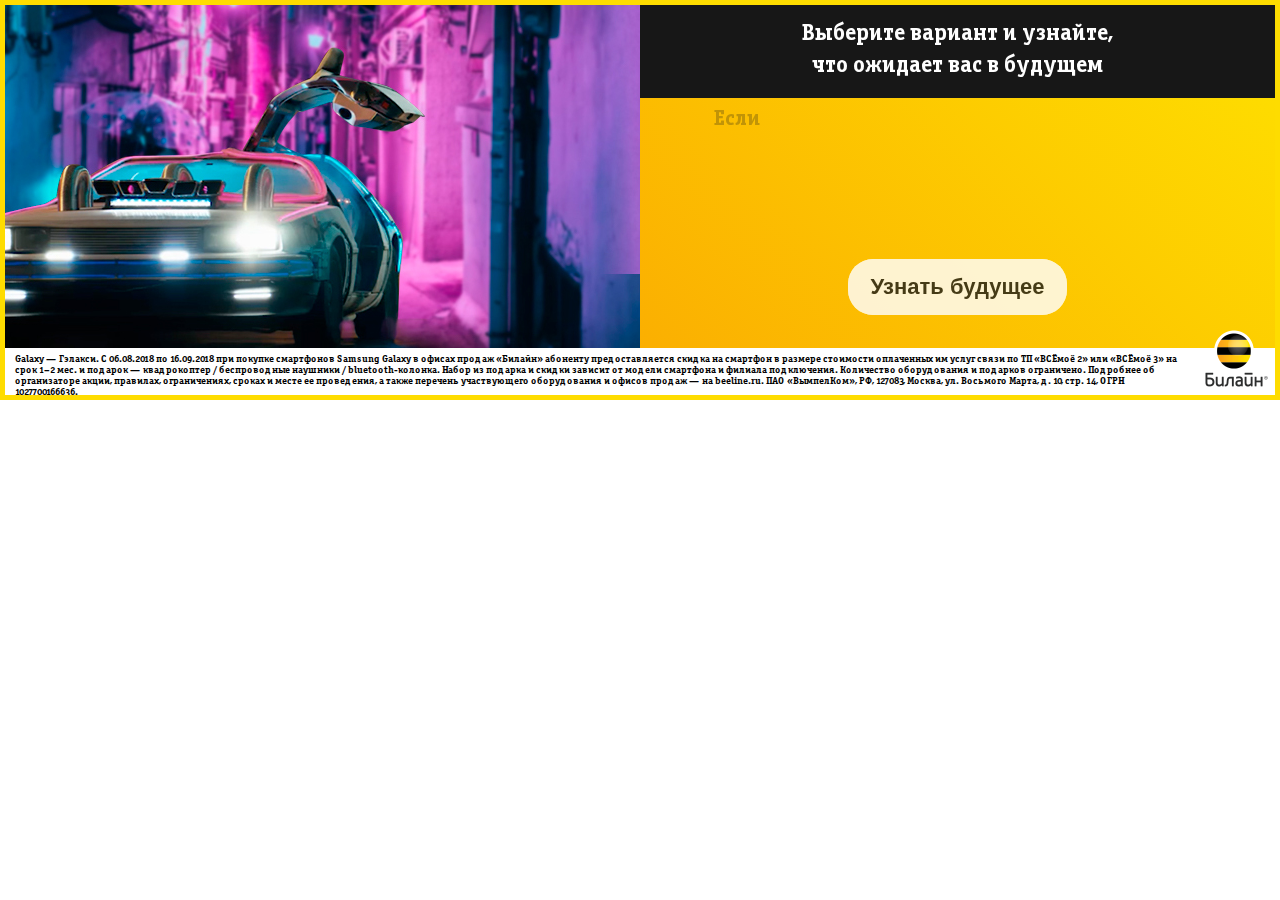
<file: 19.08.2018.Beeline_footer/index.html>
<!DOCTYPE html>
<html lang="en">
<head>
	<!-- //dsp-rambler.ru/js/jquery/jquery-1.7.2.min.js" -->
	<script src="https://code.jquery.com/jquery-3.3.1.min.js"></script>
	<script src="greensock.js"></script>
	<link rel="stylesheet" href="style.css">
	<meta charset="UTF-8">
	<meta name="ad.size" content="width=1280,height=400">
	<meta http-equiv="X-UA-Compatible" content="IE=edge" />
	<title></title>
</head>
<body>
	<div class="stage">
		<div class="left-side">
			<!-- <img src="car.jpg" alt="a car from "back to the future"> -->
			<div class="car"></div>
		</div>
		<div class="right-side">
			<div id="right-side-title" class="right-side-title slide1">Выберите вариант и узнайте,<br>что ожидает вас в будущем</div>
			<div id="classic-title" class="right-side-title answer11 hidden">Через год вы станете знатоком<br>классической музыки</div>
			<div id="classic-title" class="right-side-title answer12 hidden">Через неделю вы станете знатоком<br>классической музыки</div>
			<div id="classic-title" class="right-side-title answer21 hidden">Через год вы станете жирным<br>как коровка</div>
			<div id="classic-title" class="right-side-title answer22 hidden">Через неделю вы<br>разлюбите булки</div>
			<div id="classic-title" class="right-side-title answer31 hidden">Через год вы станете курильщиком,<br>это повысит риск рака легких</div>
			<div id="classic-title" class="right-side-title answer32 hidden">Через год вы станете курильщиком,<br>это повысит риск рака легких</div>
			<div id="classic-title" class="right-side-title answer41 hidden">Через год вы станете обладателем<br>коллекции красивых штанов</div>
			<div id="classic-title" class="right-side-title answer42 hidden">вы станете богатым и счастливым<br>носителем красивых штанов</div>
			<div id="right-side-back">
							<form id="right-side-form" class="slide1">
												<label for="action" id="action-label"  class="labels">Если</label>
												<div id="custom-action" class="custom-select">
												<!-- <select id="action" class="selection" name="action"> -->
												<select id="action" name="action">
														  <option value="answer1">слушать классическую музыку</option>
														  <option value="answer2">есть булку с маком</option>
														  <option value="answer3">курить папиросу</option>
														  <option value="answer4">ходить в красивых штанах</option>
												</select><br>
												</div>
												<br><label for="time" id="time-label" class="labels">по 30 минут в день</label>
												<div id="custom-time" class="custom-select" style="">
												<select id="time" class="selection" name="time" >
														  <option value="answer1">в течение полугода,</option>
														  <option value="answer2">каждый день</option>
												</select><br>
	                                            </div>
												<input id="submit-button" type="submit" value="Узнать будущее">
												<!-- <a href="#" id="submit-button">Make Url</a> -->
								</form>
								<div class="right-side-subtitle slide2 hidden">А ещё мы точно знаем, что если вы выберите один из телефонов Samsung,<br>то получите классные подарки в салонах связи «Билайн»!</div>
								<div class="gifts slide2 hidden">
									<div id="phone" class="gift"></div>
									<div id="equal" class="gift"></div>
									<div id="text" class="gift"></div>
									<div id="plus" class="gift"></div>
									<div id="earphones" class="gift"></div>								
								</div>
								<div class="slide2 hidden">
									<div id="leftarrow"></div>
									<div id="rightarrow"></div>	
								</div>
								<button id="more-button" class="slide2 block hidden">Подробнее</button>
			</div>
		</div>
		<div class="footer">
			<p class="disc">Galaxy — Гэлакси. С 06.08.2018 по 16.09.2018 при покупке смартфонов Samsung Galaxy в офисах продаж «Билайн» абоненту предоставляется скидка на смартфон в размере стоимости оплаченных им услуг связи по ТП «ВCЁмоё 2» или «ВCЁмоё 3» на срок 1–2 мес. и подарок — квадрокоптер / беспроводные наушники / bluetooth-колонка. Набор из подарка и скидки зависит от модели смартфона и филиала подключения. Количество оборудования и подарков ограничено. Подробнее об организаторе акции, правилах, ограничениях, сроках и месте ее проведения, а также перечень участвующего оборудования и офисов продаж — на beeline.ru. ПАО «ВымпелКом», РФ, 127083, Москва, ул. Восьмого Марта, д. 10, стр. 14, ОГРН 1027700166636.</p>
			<div class="footer-logo"></div>
		</div>
	</div>
</body>
<script>
	$('#submit-button').click(function(e) {
    e.preventDefault();
    var url = $('#action').val() + "_" + $('#time').val();
     // alert(url);
     if (url == 'answer1_answer1') {
     	// alert(url);
     	$(".slide1").toggleClass("hidden");
     	$(".slide2").toggleClass("show");
     	$(".answer11").toggleClass("show");
     }
     else if (url == 'answer1_answer2') {
     	$(".slide1").toggleClass("hidden");
     	$(".slide2").toggleClass("show");
     	$(".answer12").toggleClass("show");
     }
     else if (url == 'answer2_answer1') {
     	$(".slide1").toggleClass("hidden");
     	$(".slide2").toggleClass("show");
     	$(".answer21").toggleClass("show");
     }
     else if (url == 'answer2_answer2') {
     	$(".slide1").toggleClass("hidden");
     	$(".slide2").toggleClass("show");
     	$(".answer22").toggleClass("show");
     }
     else if (url == 'answer3_answer1') {
     	$(".slide1").toggleClass("hidden");
     	$(".slide2").toggleClass("show");
     	$(".answer31").toggleClass("show");
     }
     else if (url == 'answer3_answer2') {
     	$(".slide1").toggleClass("hidden");
     	$(".slide2").toggleClass("show");
     	$(".answer32").toggleClass("show");
     }
     else if (url == 'answer4_answer1') {
     	$(".slide1").toggleClass("hidden");
     	$(".slide2").toggleClass("show");
     	$(".answer41").toggleClass("show");
     }
     else if (url == 'answer4_answer2') {
     	$(".slide1").toggleClass("hidden");
     	$(".slide2").toggleClass("show");
     	$(".answer42").toggleClass("show");
     }
    // <!-- open(url); -->
});
// $("#right-side-title").click(function(){
//     $("p").toggleClass("hidden");
// });
</script>
<script>
	var x, i, j, selElmnt, a, b, c;
/*look for any elements with the class "custom-select":*/
x = document.getElementsByClassName("custom-select");
for (i = 0; i < x.length; i++) {
  selElmnt = x[i].getElementsByTagName("select")[0];
  /*for each element, create a new DIV that will act as the selected item:*/
  a = document.createElement("DIV");
  a.setAttribute("class", "select-selected");
  a.innerHTML = selElmnt.options[selElmnt.selectedIndex].innerHTML;
  x[i].appendChild(a);
  /*for each element, create a new DIV that will contain the option list:*/
  b = document.createElement("DIV");
  b.setAttribute("class", "select-items select-hide");
  for (j = 1; j < selElmnt.length; j++) {
    /*for each option in the original select element,
    create a new DIV that will act as an option item:*/
    c = document.createElement("DIV");
    c.innerHTML = selElmnt.options[j].innerHTML;
    c.addEventListener("click", function(e) {
        /*when an item is clicked, update the original select box,
        and the selected item:*/
        var y, i, k, s, h;
        s = this.parentNode.parentNode.getElementsByTagName("select")[0];
        h = this.parentNode.previousSibling;
        for (i = 0; i < s.length; i++) {
          if (s.options[i].innerHTML == this.innerHTML) {
            s.selectedIndex = i;
            h.innerHTML = this.innerHTML;
            y = this.parentNode.getElementsByClassName("same-as-selected");
            for (k = 0; k < y.length; k++) {
              y[k].removeAttribute("class");
            }
            this.setAttribute("class", "same-as-selected");
            break;
          }
        }
        h.click();
    });
    b.appendChild(c);
  }
  x[i].appendChild(b);
  a.addEventListener("click", function(e) {
      /*when the select box is clicked, close any other select boxes,
      and open/close the current select box:*/
      e.stopPropagation();
      closeAllSelect(this);
      this.nextSibling.classList.toggle("select-hide");
      this.classList.toggle("select-arrow-active");
  });
}
function closeAllSelect(elmnt) {
  /*a function that will close all select boxes in the document,
  except the current select box:*/
  var x, y, i, arrNo = [];
  x = document.getElementsByClassName("select-items");
  y = document.getElementsByClassName("select-selected");
  for (i = 0; i < y.length; i++) {
    if (elmnt == y[i]) {
      arrNo.push(i)
    } else {
      y[i].classList.remove("select-arrow-active");
    }
  }
  for (i = 0; i < x.length; i++) {
    if (arrNo.indexOf(i)) {
      x[i].classList.add("select-hide");
    }
  }
}
/*if the user clicks anywhere outside the select box,
then close all select boxes:*/
document.addEventListener("click", closeAllSelect);
</script>
<script type="text/javascript">
			window.onload = function(){
			var tl = new TimelineLite({onComplete:repeatTimeline});
			//var maxAnimationTime = 20; //limit the animation time
			    tl//.set("#", {opacity:0,scale:.7})
					//.to("#white", .5, {autoAlpha: 0})
					//.from(".slide1, .car, #right-side-back, .footer", .7, {autoAlpha: 0,ease: Power1.easeIn},"-=.4")
					.from("#right-side-title", 0.7, {y:-40,opacity:0})
					.to("#submit-button", 0.7, {autoAlpha: 1,ease: Power1.easeOut},"-=.4")		
					.from("#action-label", 0.7, {y:-40,autoAlpha: 0,ease: Power1.easeOut},"-=.4")		
					.from("#custom-action", 0.7, {y:-40,autoAlpha: 0,ease: Power1.easeOut},"-=.4")
					.from("#time-label", 0.7, {y:-40,autoAlpha: 0,ease: Power1.easeOut},"-=.4")
					.from("#custom-time", 0.7, {y:-40,autoAlpha: 0,ease: Power1.easeOut},"-=.4")
					

					.from("#txt111", 0.7, {y:7,autoAlpha: 0,ease: Power1.easeOut},"-=.4")
					.to("#txt1,#txt11,#txt111,#back1", .9, {autoAlpha: 0,y:15,ease: Power3.easeOut},"+=2")
					.to("#white", .9, {autoAlpha: 1,ease: Power3.easeOut},"+=4");
			//tl.pause(11);
			//tl.play(10);
			function repeatTimeline(){
			  //tl.restart();
			}
			function stop(){
			  tl.pause();
			}
			//TweenLite.delayedCall(maxAnimationTime, stop); //limit the animation time
			};
			$('#submit-button').click(function(e) {
				var tl2 = new TimelineLite({onComplete:repeatTimeline});
				tl2.from("#classic-title", 0.6, {y:-20,opacity:0})
					.from(".right-side-subtitle", 0.6, {y:-20,opacity:0},"-=.4")
					.from("#phone", 0.6, {y:40,opacity:0,ease: Back.easeOut.config(1.7)},"-=.2")
					.from("#equal", 0.5, {y:40,opacity:0},"-=.2")
					.from("#text", 0.6, {y:40,opacity:0,ease: Back.easeOut.config(1.7)},"-=.2")
					.from("#plus", 0.5, {y:40,opacity:0},"-=.1")
					.from("#earphones", 0.6, {y:40,opacity:0,ease: Back.easeOut.config(1.7)},"-=.2")
					.to("#more-button", 0.4, {opacity:1},"-=.5")

				;
			});

			function repeatTimeline(){
			  //tl.restart();
			}
		</script>
</html>
</file>
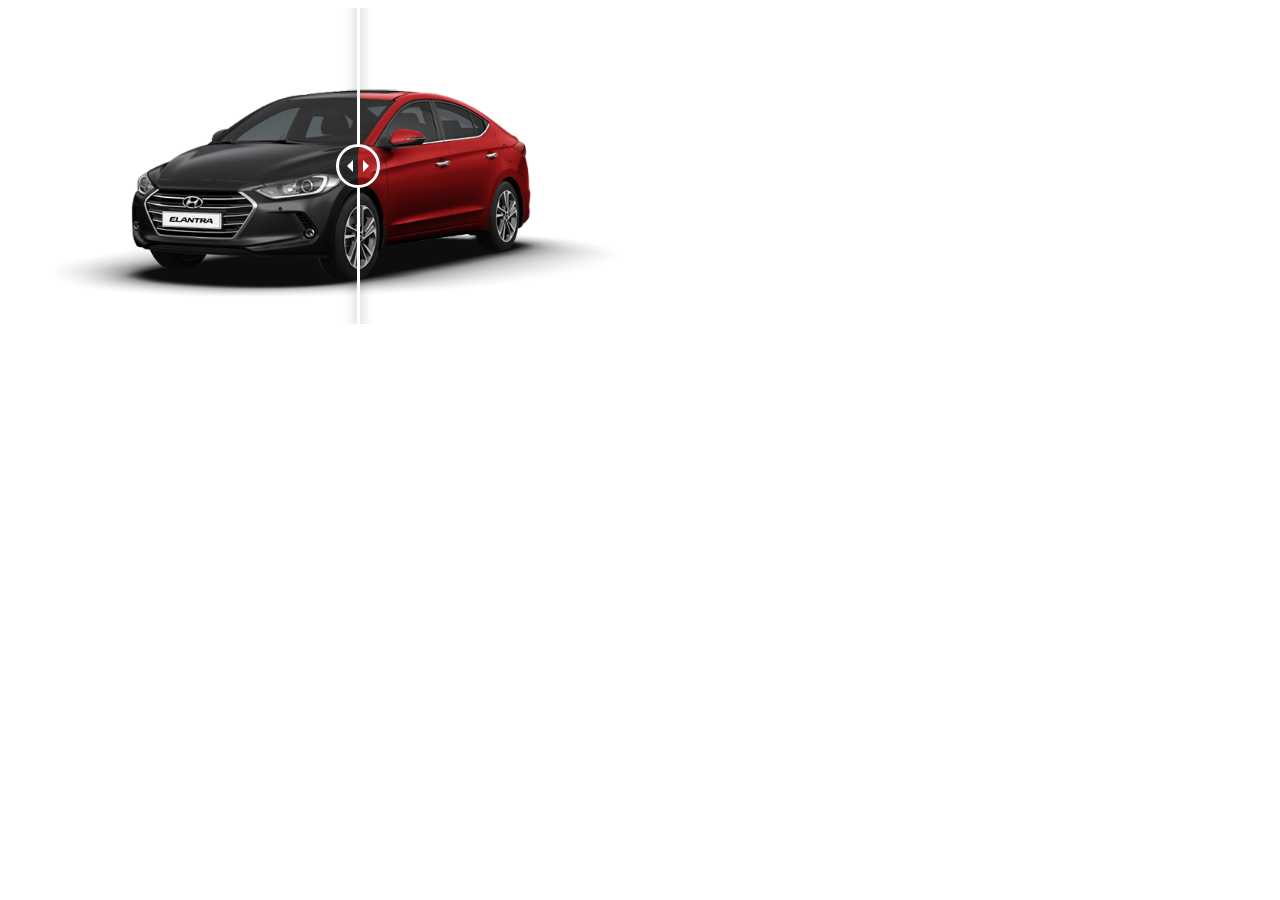
<file: before_after_effect/index.html>
<!DOCTYPE html>
<html>
<head>
	<meta charset="UTF-8">
	<title>Before&after</title>
	<style>
		.box {
			width: 700px;
		}
	</style>
	<script
  src="https://code.jquery.com/jquery-1.12.4.min.js"
  integrity="sha256-ZosEbRLbNQzLpnKIkEdrPv7lOy9C27hHQ+Xp8a4MxAQ="
  crossorigin="anonymous"></script>
	<script src="js/jquery.event.move.js" type="text/javascript"></script>
	<script src="js/jquery.twentytwenty.js" type="text/javascript"></script>
	<link rel="stylesheet" href="css/twentytwenty.css" type="text/css" media="screen" />
</head>

	<div id="box" class="box">
	<!-- before -->
		<img src="img/before.png"/>
	<!-- after -->
		<img src="img/after.png"/>
	</div>

<script>
	$('#box').twentytwenty();

</script>

<body>

</body>
</html>
</file>
<file: 19.08.2018.Beeline_footer/style.css>
@font-face {
      font-family: 'OfficinaSerifBoldOSC';
      src: url('fonts/OfficinaSerifBoldOSC.woff2') format('woff2'),
           url('fonts/OfficinaSerifBoldOSC.woff') format('woff');
  }

  @font-face {
      font-family: 'OfficinaSerifMediumC';
      src: url('fonts/OfficinaSerifMediumC.woff2') format('woff2'),
           url('fonts/OfficinaSerifMediumC.woff') format('woff');
  }
body {
	padding: 0;
	margin: 0;
	font-family: 'OfficinaSerifBoldOSC', Arial, Helvetica;
}
.stage {
	/*max-width: 1270px;*/
	width:100%;
	height: 400px;
	-webkit-box-sizing: border-box;
	        box-sizing: border-box;
	border: 5px solid #fedc00;
	overflow: hidden;
}
.left-side {
	width: 50%;
	float: left;
	z-index: 1;
}
.right-side {
	width: 50%;
	float: left;
}
.footer {
	width: 100%;
	float: left;
}
.stage:after {
    content: "";
    display: table;
    clear: both;
}
.car {
	background-image: url(car.jpg);	
	width:100%;
	height: 343px;
	background-size: cover;
	background-position: bottom center;
}
.right-side {
	background-color: #171717;
}
.right-side-title {
	/*background: #171717;*/
	color: #fff;
	text-align: center;
	line-height: 1.4;
	font-size: 23px;
	font-weight: bold;
	padding: 14px 0 15px 0;
}
.right-side-subtitle {
	font-size: 15px;
	text-align: center;
	font-weight: 600;
	color: #262825;
	padding: 16px 30px 0 30px;
}
#right-side-back {
	background: #fbaf01; /* Old browsers */ /* FF3.6-15 */
    background: -webkit-linear-gradient(45deg, #fbaf01 0%,#fedc00 100%); /* Chrome10-25,Safari5.1-6 */
    background: -o-linear-gradient(45deg, #fbaf01 0%,#fedc00 100%);
    background: linear-gradient(45deg, #fbaf01 0%,#fedc00 100%); /* W3C, IE10+, FF16+, Chrome26+, Opera12+, Safari7+ */
    filter: progid:DXImageTransform.Microsoft.gradient( startColorstr='#fbaf01', endColorstr='#fedc00',GradientType=1 ); /* IE6-9 fallback on horizontal gradient */
    height: 250px;
}
/*.selection {
	border: 3px solid #fff;
	border-radius: 20px;
	background: transparent;
	color: #1e1e1c;
	font-size: 22px;
	font-weight: 600;
	padding: 7px;
	outline: none;
	cursor: pointer;
}*/
/**/
/*the container must be positioned relative:*/
.custom-select {
  position: relative;
  display: inline-block;
  /*border-radius: 20px;*/
  width: 414px;
  /*height: 46px;*/
  margin-left: 21px;
  margin-top:  10px;
  z-index: 10;
}
.custom-select select {
  display: none; /*hide original SELECT element:*/
}
.select-selected {
  background-color: transparent;
  border: 3px solid #fff;
  border-radius: 20px;
  /*padding: 7px;*/
}
/*style the arrow inside the select element:*/
.select-selected:after {
  position: absolute;
  content: "";
  top: 38px;
  right: 20px;
  width: 0;
  height: 0;
  border: 6px solid transparent;
  border-color: #2a2a2a transparent transparent transparent;
}
/*point the arrow upwards when the select box is open (active):*/
.select-selected.select-arrow-active:after {
  border-color: transparent transparent #2a2a2a transparent;
  top: 31px;
}
/*style the items (options), including the selected item:*/
.select-items div,.select-selected {
  color: #1e1e1c;
  /*padding: 0 16px 20px 16px;*/
 /* border: 1px solid transparent;
  border-color: transparent transparent rgba(255, 255, 255, 0.7) transparent;*/
  cursor: pointer;
/*  border: 3px solid #fff;
  border-radius: 20px;*/
  font-size: 22px;
  font-weight: 600;
  padding: 7px 14px 7px 20px;
}
/*style items (options):*/
.select-items {
  position: absolute;
  background-color: rgb(253, 202, 0);
  top: 100%;
  left: 0;
  right: 0;
  z-index: 98;
  border-left: 3px solid #fff;
  border-right: 3px solid #fff;
  border-bottom: 3px solid #fff;
  border-radius: 20px;

}
#custom-action {
	z-index: 99;
	max-width: 415px;
}
#custom-time {
	width:300px;
	margin-top: 0;
}
/*hide the items when the select box is closed:*/
.select-hide {
  display: none;
}
.select-items div:hover, .same-as-selected {
  background-color: rgba(0, 0, 0, 0.1);
}
/**/
.labels {
	color: #1d1d1b;
	font-size: 22px;
	font-weight: 600;
	display: inline-block;
}
#action {
	margin-left: 21px;
	margin-top:  29px;
}
#time {
	margin-left: 16px;
	margin-top: 19px;
}
#action-label {
	margin-left: 74px;
}
#time-label {
	margin-left: 65px;
}
#submit-button {
	background: #fff;
	color: #1d1d1b;
	font-size: 22px;
	font-weight: 600;
	border-radius: 25px;
	padding: 15px 23px 15px 23px;
	border: none;
	outline: none;
	cursor: pointer;
/*	margin-left: 218px;
	margin-top: 25px;*/
	margin: 25px auto 0 auto;
	display: block;
	-webkit-filter: drop-shadow(0px 0px 0px rgba(255,255,255,0.80));
	-webkit-transition: all 0.5s linear;
	-o-transition: all 0.3s linear;
	-webkit-transition: all 0.3s linear;
	transition: all 0.3s linear;
}
#submit-button:hover {
	-webkit-filter: drop-shadow(0px 0px 8px rgba(182, 69, 175, 0.8));
	}
.gifts {
	text-align: center;
	margin-top: 13px;
}
.gift {
	display: inline-block;
	margin: auto 0;
}
#phone {
	background-image: url(phone.png);
	width: 131px;
	height: 121px;
}
#equal {
	background-image: url(equal.png);
	width: 47px;
	height: 11px;
	margin: 45px 23px 65px 0;	
}
#plus {
	background-image: url(plus.png);
	width: 26px;
	height: 26px;	
	margin: 35px 15px 59px 21px;
}
#earphones {
	background-image: url(earphones.png);
	width: 125px;
	height: 77px;
	margin: 14px 20px 30px 0;	
}
#text {
	background-image: url(text.png);
	width: 85px;
	height: 45px;
	margin: 30px 0 46px 0;
}
#leftarrow, #rightarrow {
	position: absolute;
	top: 191px;
	cursor: pointer;
}
#leftarrow {
	background-image: url(leftarrow.png);
	width: 43px;
	height: 46px;
}
#rightarrow {
	background-image: url(rightarrow.png);
	background-repeat: no-repeat;
	/*width: 635px;*/
	width: 43px;
	height: 46px;
	right: 5px;
	background-position: top right;
}

/*#text-l1 {
	text-transform: uppercase;
	font-weight: 900;
	font-size: 22px;
	text-align: center;
}
#text-l2 {
	font-style: italic;
	font-weight: 100;
	font-size: 12px;
	text-align: center;
}*/
#more-button {
	background: #fff;
	color: #1d1d1b;
	font-size: 22px;
	font-weight: 600;
	border-radius: 25px;
	padding: 10px 23px 10px 23px;
	border: none;
	outline: none;
	cursor: pointer;
/*	margin-left: 236px;
	margin-top: 10px;*/
	margin: 5px auto 10px auto;
	-webkit-filter: drop-shadow(0px 0px 0px rgba(255,255,255,0.80));
	-webkit-transition: all 0.5s linear;
	-o-transition: all 0.3s linear;
	-webkit-transition: all 0.3s linear;
	transition: all 0.3s linear;
}
#more-button:hover {
	-webkit-filter: drop-shadow(0px 0px 8px rgba(182, 69, 175, 0.8));
}
#submit-button, #more-button {
	opacity: 0;
}
.block { 
	display: block;
}
.disc {
	background: #fff;
	font-size: 10px;
	font-weight: 100;
	padding: 6px 90px 6px 10px;
	margin: 0;
	z-index: 1;
}
.footer-logo {
	background-image: url(logo.png);
	width: 68px;
	height: 59px;
	background-size: 68px 59px;
	position: absolute;
	top:330px;
	right: 10px;
}



.hidden {
	display: none;
}
.show {
	display: inherit;
}



/*adaptive*/
@media all and (min-width: 1460px){
	#custom-action {
		max-width: 700px;
	}
	#action-label {
		margin-left: 120px;
	}
	#time-label {
		margin-left: 110px;
	}
	#action-label {
		margin-left: 22%;
	}
	#time-label {
		margin-left: 20%;
	}
}
@media all and (max-width: 1160px){ 
.left-side {
	width:30%;
}
.right-side {
	width: 70%;
}
.disc {
	font-size: 8px;
}
}
@media all and (max-width: 850px){ 
.left-side {
	width:0%;
}
.right-side {
	width: 100%;
}
#action-label {
		margin-right: 20px;
	}
.disc {
	font-size: 7px;
}
.select-items div {
	font-size: 18px;
}
.select-selected, .labels {
	font-size: 18px;
}
#custom-action {
	width:325px;
	margin-top: 10px;
	margin-right: 0%;
}
#custom-time {
	width:240px;
	margin-left: 40px;
	
}
.right-side-subtitle {
font-size: 12px;
}
}
@media all and (max-width: 516px){ 
#action-label {
margin-left: ;
}
#custom-action {
	width:280px;
	margin-top: -10px;
	margin-right: 0;
}
#custom-time {
	width:200px;
	margin-left: 40px;
	margin-top: -10px;
}
.select-selected, .labels {
	font-size: 15px;
}
.labels {
	margin-top: 10px;
}
#submit-button {
	font-size: 15px;
	font-weight: 600;
	border-radius: 25px;
	padding: 8px 18px 8px 18px;
	margin-top: 10px;
}
#right-side-title {
	font-size: 20px;
}
#right-side-back {
	height: 200px;
}
.select-items div {
	font-size: 15px;
}
.disc {
	padding: 6px 75px 6px 10px;
}
}
</file>
<file: before_after_effect/css/twentytwenty.css>
.twentytwenty-horizontal .twentytwenty-handle:before, .twentytwenty-horizontal .twentytwenty-handle:after, .twentytwenty-vertical .twentytwenty-handle:before, .twentytwenty-vertical .twentytwenty-handle:after {
  content: " ";
  display: block;
  background: white;
  position: absolute;
  z-index: 30;
  -webkit-box-shadow: 0px 0px 12px rgba(51, 51, 51, 0.5);
  -moz-box-shadow: 0px 0px 12px rgba(51, 51, 51, 0.5);
  box-shadow: 0px 0px 12px rgba(51, 51, 51, 0.5); }

.twentytwenty-horizontal .twentytwenty-handle:before, .twentytwenty-horizontal .twentytwenty-handle:after {
  width: 3px;
  height: 9999px;
  left: 50%;
  margin-left: -1.5px; }

.twentytwenty-vertical .twentytwenty-handle:before, .twentytwenty-vertical .twentytwenty-handle:after {
  width: 9999px;
  height: 3px;
  top: 50%;
  margin-top: -1.5px; }

.twentytwenty-before-label, .twentytwenty-after-label, .twentytwenty-overlay {
  position: absolute;
  top: 0;
  width: 100%;
  height: 100%; }

.twentytwenty-before-label, .twentytwenty-after-label, .twentytwenty-overlay {
  -webkit-transition-duration: 0.5s;
  -moz-transition-duration: 0.5s;
  transition-duration: 0.5s; }

.twentytwenty-before-label, .twentytwenty-after-label {
  -webkit-transition-property: opacity;
  -moz-transition-property: opacity;
  transition-property: opacity; }

.twentytwenty-before-label:before, .twentytwenty-after-label:before {
  color: white;
  font-size: 13px;
  letter-spacing: 0.1em; }

.twentytwenty-before-label:before, .twentytwenty-after-label:before {
  position: absolute;
  background: rgba(255, 255, 255, 0.2);
  line-height: 38px;
  padding: 0 20px;
  -webkit-border-radius: 2px;
  -moz-border-radius: 2px;
  border-radius: 2px; }

.twentytwenty-horizontal .twentytwenty-before-label:before, .twentytwenty-horizontal .twentytwenty-after-label:before {
  top: 50%;
  margin-top: -19px; }

.twentytwenty-vertical .twentytwenty-before-label:before, .twentytwenty-vertical .twentytwenty-after-label:before {
  left: 50%;
  margin-left: -45px;
  text-align: center;
  width: 90px; }

.twentytwenty-left-arrow, .twentytwenty-right-arrow, .twentytwenty-up-arrow, .twentytwenty-down-arrow {
  width: 0;
  height: 0;
  border: 6px inset transparent;
  position: absolute; }

.twentytwenty-left-arrow, .twentytwenty-right-arrow {
  top: 50%;
  margin-top: -6px; }

.twentytwenty-up-arrow, .twentytwenty-down-arrow {
  left: 50%;
  margin-left: -6px; }

.twentytwenty-container {
  -webkit-box-sizing: content-box;
  -moz-box-sizing: content-box;
  box-sizing: content-box;
  z-index: 0;
  overflow: hidden;
  position: relative;
  -webkit-user-select: none;
  -moz-user-select: none; }
  .twentytwenty-container img {
    max-width: 100%;
    position: absolute;
    top: 0;
    display: block; }
  .twentytwenty-container.active .twentytwenty-overlay, .twentytwenty-container.active :hover.twentytwenty-overlay {
    background: rgba(0, 0, 0, 0); }
    .twentytwenty-container.active .twentytwenty-overlay .twentytwenty-before-label,
    .twentytwenty-container.active .twentytwenty-overlay .twentytwenty-after-label, .twentytwenty-container.active :hover.twentytwenty-overlay .twentytwenty-before-label,
    .twentytwenty-container.active :hover.twentytwenty-overlay .twentytwenty-after-label {
      opacity: 0; }
  .twentytwenty-container * {
    -webkit-box-sizing: content-box;
    -moz-box-sizing: content-box;
    box-sizing: content-box; }

.twentytwenty-before-label {
  opacity: 0; }
  .twentytwenty-before-label:before {
    content: attr(data-content); }

.twentytwenty-after-label {
  opacity: 0; }
  .twentytwenty-after-label:before {
    content: attr(data-content); }

.twentytwenty-horizontal .twentytwenty-before-label:before {
  left: 10px; }

.twentytwenty-horizontal .twentytwenty-after-label:before {
  right: 10px; }

.twentytwenty-vertical .twentytwenty-before-label:before {
  top: 10px; }

.twentytwenty-vertical .twentytwenty-after-label:before {
  bottom: 10px; }

.twentytwenty-overlay {
  -webkit-transition-property: background;
  -moz-transition-property: background;
  transition-property: background;
  background: rgba(0, 0, 0, 0);
  z-index: 25; }
  .twentytwenty-overlay:hover {
    background: rgba(0, 0, 0, 0.5); }
    .twentytwenty-overlay:hover .twentytwenty-after-label {
      opacity: 1; }
    .twentytwenty-overlay:hover .twentytwenty-before-label {
      opacity: 1; }

.twentytwenty-before {
  z-index: 20; }

.twentytwenty-after {
  z-index: 10; }

.twentytwenty-handle {
  height: 38px;
  width: 38px;
  position: absolute;
  left: 50%;
  top: 50%;
  margin-left: -22px;
  margin-top: -22px;
  border: 3px solid white;
  -webkit-border-radius: 1000px;
  -moz-border-radius: 1000px;
  border-radius: 1000px;
  -webkit-box-shadow: 0px 0px 12px rgba(51, 51, 51, 0.5);
  -moz-box-shadow: 0px 0px 12px rgba(51, 51, 51, 0.5);
  box-shadow: 0px 0px 12px rgba(51, 51, 51, 0.5);
  z-index: 40;
  cursor: pointer; }

.twentytwenty-horizontal .twentytwenty-handle:before {
  bottom: 50%;
  margin-bottom: 22px;
  -webkit-box-shadow: 0 3px 0 white, 0px 0px 12px rgba(51, 51, 51, 0.5);
  -moz-box-shadow: 0 3px 0 white, 0px 0px 12px rgba(51, 51, 51, 0.5);
  box-shadow: 0 3px 0 white, 0px 0px 12px rgba(51, 51, 51, 0.5); }
.twentytwenty-horizontal .twentytwenty-handle:after {
  top: 50%;
  margin-top: 22px;
  -webkit-box-shadow: 0 -3px 0 white, 0px 0px 12px rgba(51, 51, 51, 0.5);
  -moz-box-shadow: 0 -3px 0 white, 0px 0px 12px rgba(51, 51, 51, 0.5);
  box-shadow: 0 -3px 0 white, 0px 0px 12px rgba(51, 51, 51, 0.5); }

.twentytwenty-vertical .twentytwenty-handle:before {
  left: 50%;
  margin-left: 22px;
  -webkit-box-shadow: 3px 0 0 white, 0px 0px 12px rgba(51, 51, 51, 0.5);
  -moz-box-shadow: 3px 0 0 white, 0px 0px 12px rgba(51, 51, 51, 0.5);
  box-shadow: 3px 0 0 white, 0px 0px 12px rgba(51, 51, 51, 0.5); }
.twentytwenty-vertical .twentytwenty-handle:after {
  right: 50%;
  margin-right: 22px;
  -webkit-box-shadow: -3px 0 0 white, 0px 0px 12px rgba(51, 51, 51, 0.5);
  -moz-box-shadow: -3px 0 0 white, 0px 0px 12px rgba(51, 51, 51, 0.5);
  box-shadow: -3px 0 0 white, 0px 0px 12px rgba(51, 51, 51, 0.5); }

.twentytwenty-left-arrow {
  border-right: 6px solid white;
  left: 50%;
  margin-left: -17px; }

.twentytwenty-right-arrow {
  border-left: 6px solid white;
  right: 50%;
  margin-right: -17px; }

.twentytwenty-up-arrow {
  border-bottom: 6px solid white;
  top: 50%;
  margin-top: -17px; }

.twentytwenty-down-arrow {
  border-top: 6px solid white;
  bottom: 50%;
  margin-bottom: -17px; }
</file>
